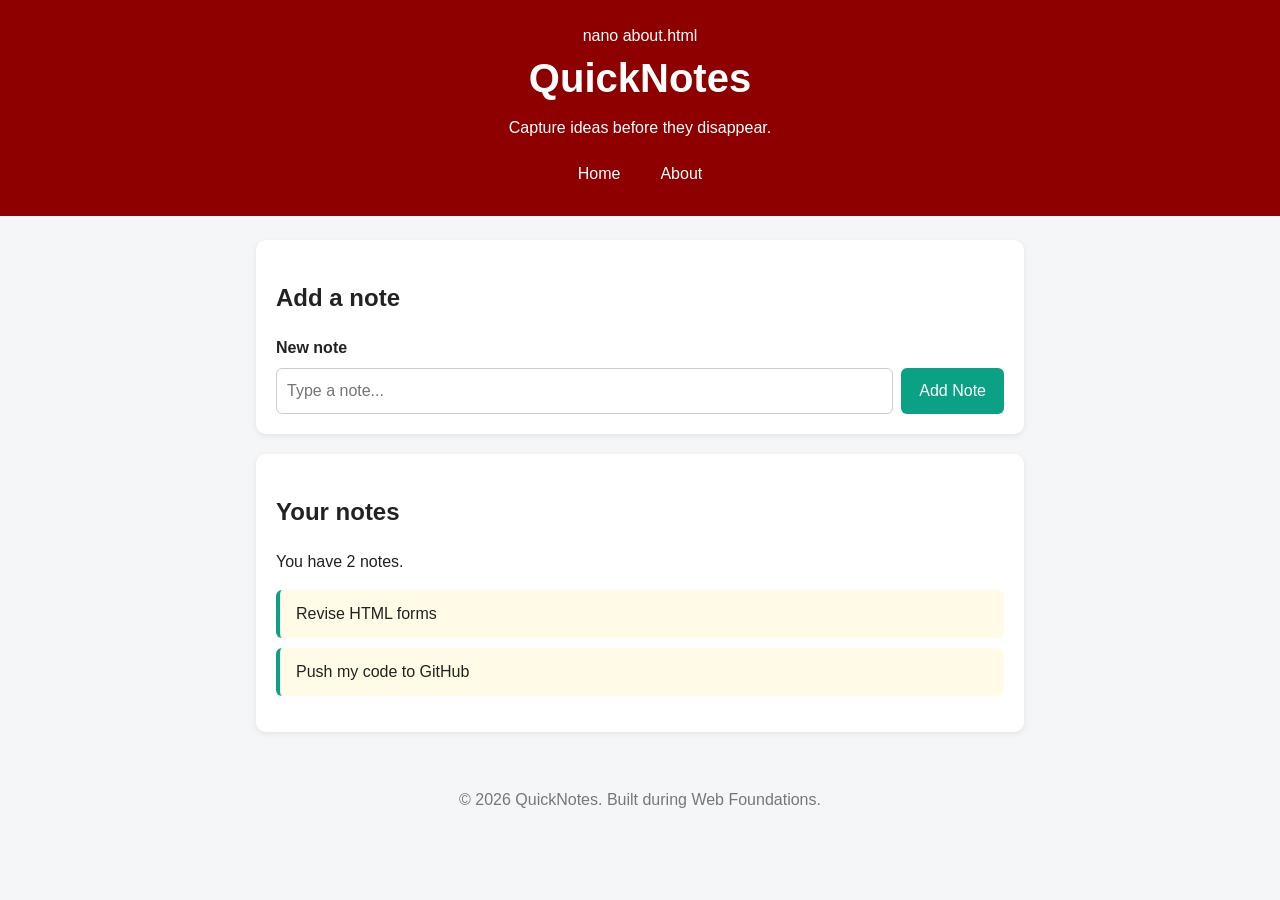
<file: day2/index.html>
<!DOCTYPE html>
<html lang="en">
  <head>
    <meta charset="UTF-8" />
    <meta name="viewport" content="width=device-width, initial-scale=1.0" />
    <title>QuickNotes</title>
    <link rel="stylesheet" href="style.css" />
  </head>
  <body>
    <header>nano about.html
      <h1>QuickNotes</h1>
      <p>Capture ideas before they disappear.</p>
      <nav>
       <a href="index.html">Home</a>
       <a href="about.html">About</a>
     </nav>
    </header>
 
    <main>
      <section>
        <h2>Add a note</h2>
        <form id="note-form">
          <label for="note-input">New note</label>
          <input type="text" id="note-input" placeholder="Type a note..." />
          <button type="submit">Add Note</button>
        </form>
      </section>
 
      <section>
        <h2>Your notes</h2>
        <p id="note-count">You have 2 notes.</p>
        <ul id="notes-list">
          <li class="note">Revise HTML forms</li>
          <li class="note">Push my code to GitHub</li>
        </ul>
      </section>
    </main>
 
    <footer>
      <p>&copy; 2026 QuickNotes. Built during Web Foundations.</p>
    </footer>
  </body>
</html>
</file>
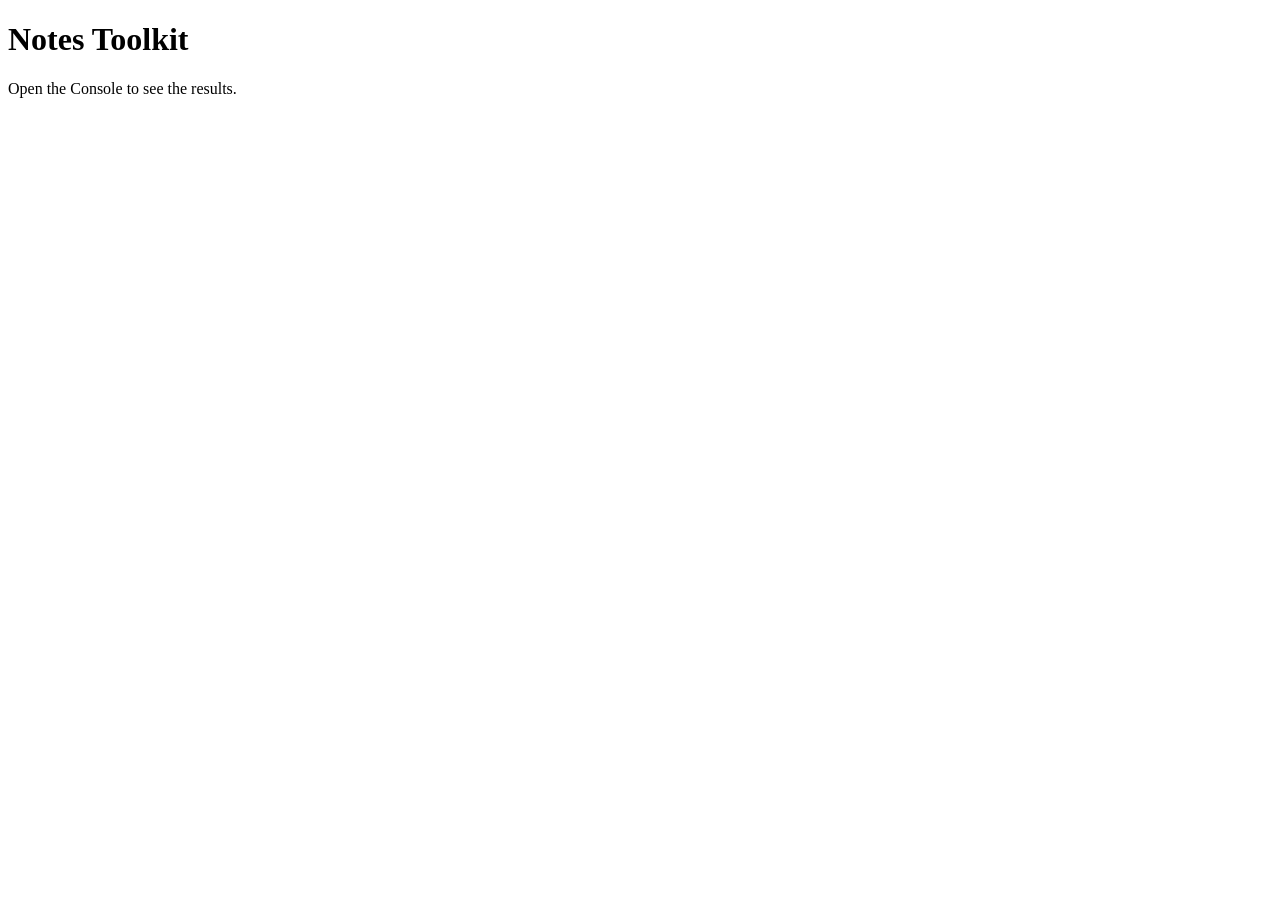
<file: day3/index.html>
<!DOCTYPE html>
<html lang="en">
  <head>
    <meta charset="UTF-8" />
    <meta name="viewport" content="width=device-width, initial-scale=1.0" />
    <title>Notes Toolkit</title>
    <script src="script.js" defer></script>
  </head>
  <body>
    <h1>Notes Toolkit</h1>
    <p>Open the Console to see the results.</p>
  </body>
</html>
</file>
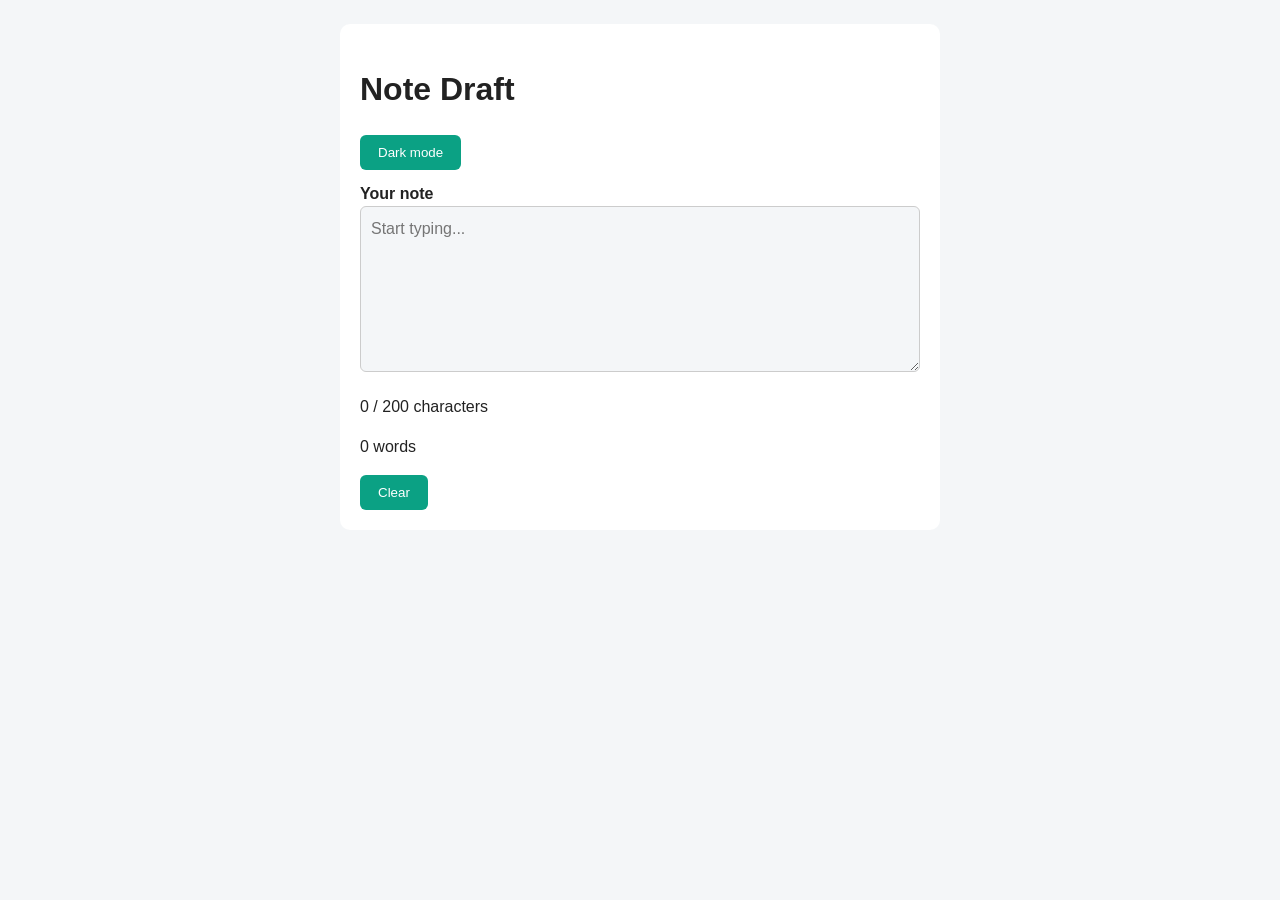
<file: day4/index.html>
<!DOCTYPE html>
<html lang="en">
  <head>
    <meta charset="UTF-8" />
    <meta name="viewport" content="width=device-width, initial-scale=1.0" />
    <title>Note Draft</title>
    <link rel="stylesheet" href="style.css" />
    <script src="script.js" defer></script>
  </head>
  <body>
    <main>
      <h1>Note Draft</h1>
      <button id="theme-toggle" type="button">Dark mode</button>

      <label for="note-text">Your note</label>
      <textarea id="note-text" rows="6" placeholder="Start typing..."></textarea>

      <p id="char-count">0 / 200 characters</p>
      <p id="word-count">0 words</p>

      <button id="clear-btn" type="button">Clear</button>
    </main>
  </body>
</html>
</file>
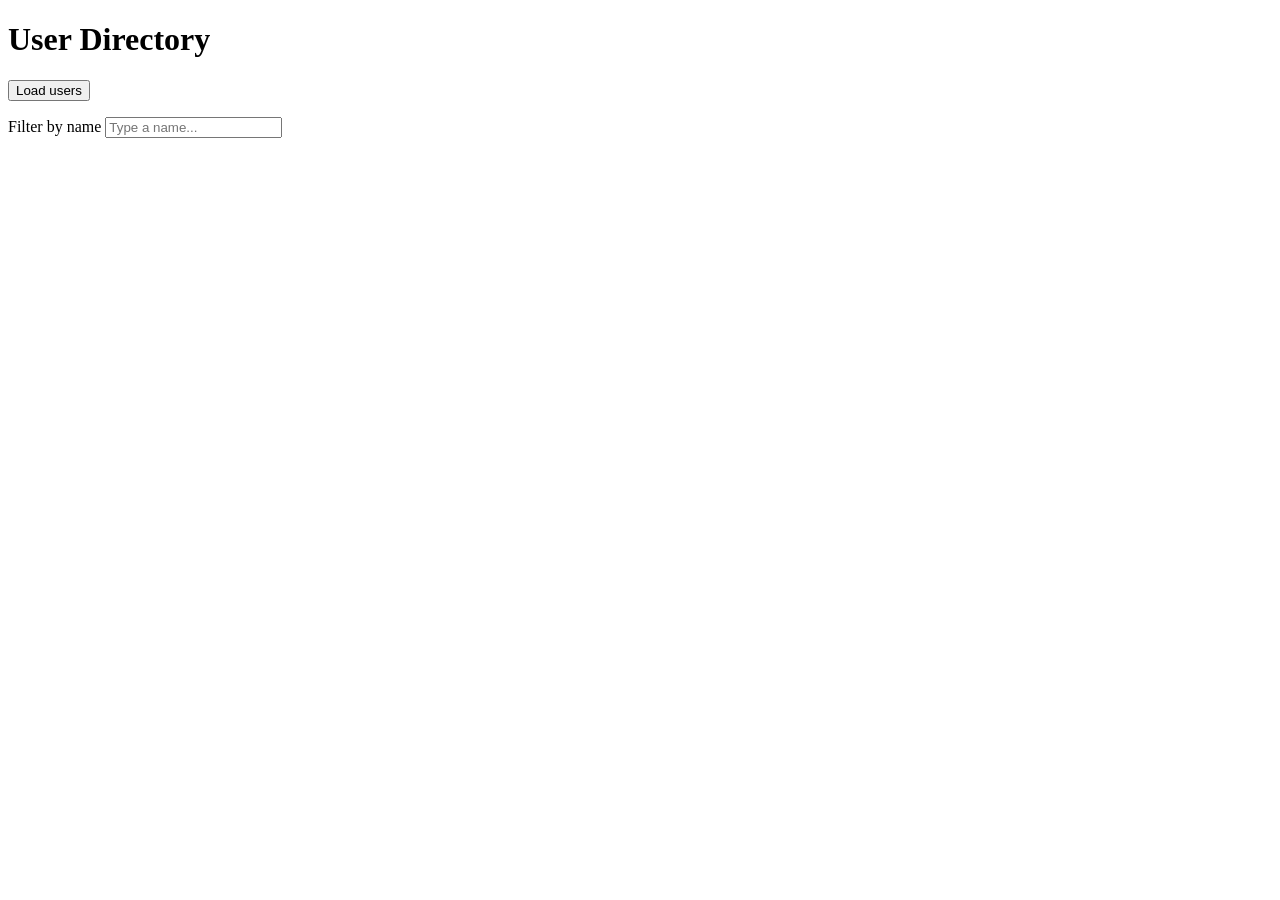
<file: day5/index.html>
<!DOCTYPE html>
<html lang="en">
  <head>
    <meta charset="UTF-8" />
    <meta name="viewport" content="width=device-width, initial-scale=1.0" />
    <title>User Directory</title>
    <script src="users.js" defer></script>
  </head>
  <body>
    <h1>User Directory</h1>

    <button id="load-users" type="button">Load users</button>

    <p>
      <label for="filter-input">Filter by name</label>
      <input type="text" id="filter-input" placeholder="Type a name..." />
    </p>

    <p id="status"></p>
    <ul id="users-list"></ul>
  </body>
</html>
</file>
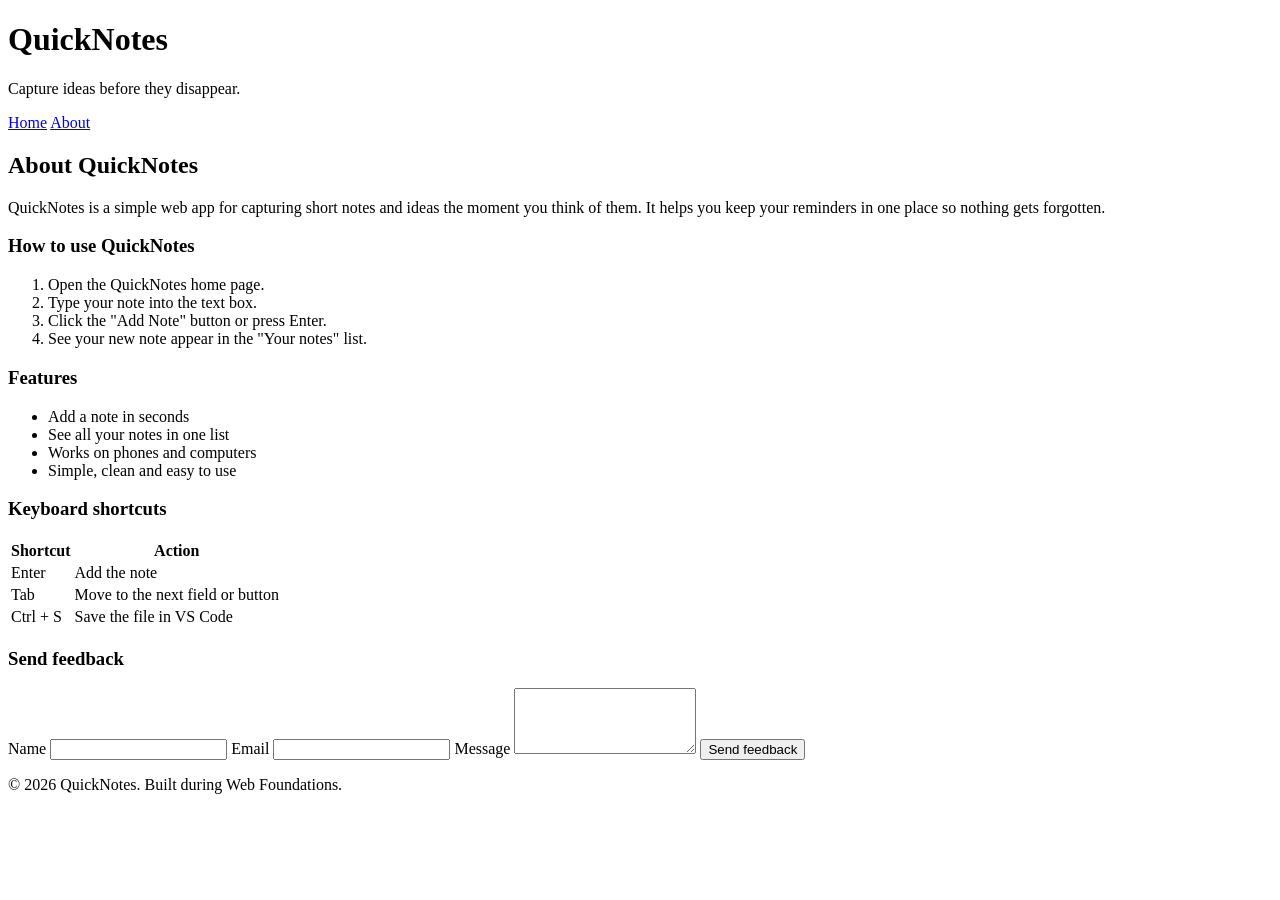
<file: day1/about.html>
<!DOCTYPE html>
<html lang="en">
  <head>
    <meta charset="UTF-8" />
    <meta name="viewport" content="width=device-width, initial-scale=1.0" />
    <title>About QuickNotes</title>
  </head>
  <body>
    <header>
      <h1>QuickNotes</h1>
      <p>Capture ideas before they disappear.</p>
      <nav>
        <a href="index.html">Home</a>
        <a href="about.html">About</a>
      </nav>
    </header>

    <main>
      <h2>About QuickNotes</h2>
      <p>
        QuickNotes is a simple web app for capturing short notes and ideas the moment you think of them.
        It helps you keep your reminders in one place so nothing gets forgotten.
      </p>

      <section>
        <h3>How to use QuickNotes</h3>
        <ol>
          <li>Open the QuickNotes home page.</li>
          <li>Type your note into the text box.</li>
          <li>Click the "Add Note" button or press Enter.</li>
          <li>See your new note appear in the "Your notes" list.</li>
        </ol>
      </section>

      <section>
        <h3>Features</h3>
        <ul>
          <li>Add a note in seconds</li>
          <li>See all your notes in one list</li>
          <li>Works on phones and computers</li>
          <li>Simple, clean and easy to use</li>
        </ul>
      </section>

      <section>
        <h3>Keyboard shortcuts</h3>
        <table>
          <thead>
            <tr>
              <th>Shortcut</th>
              <th>Action</th>
            </tr>
          </thead>
          <tbody>
            <tr>
              <td>Enter</td>
              <td>Add the note</td>
            </tr>
            <tr>
              <td>Tab</td>
              <td>Move to the next field or button</td>
            </tr>
            <tr>
              <td>Ctrl + S</td>
              <td>Save the file in VS Code</td>
            </tr>
          </tbody>
        </table>
      </section>

      <section>
        <h3>Send feedback</h3>
        <form id="feedback-form">
          <label for="name">Name</label>
          <input type="text" id="name" name="name" required />

          <label for="email">Email</label>
          <input type="email" id="email" name="email" required />

          <label for="message">Message</label>
          <textarea id="message" name="message" rows="4" required></textarea>

          <button type="submit">Send feedback</button>
        </form>
      </section>
    </main>

    <footer>
      <p>&copy; 2026 QuickNotes. Built during Web Foundations.</p>
    </footer>
  </body>
</html>
</file>
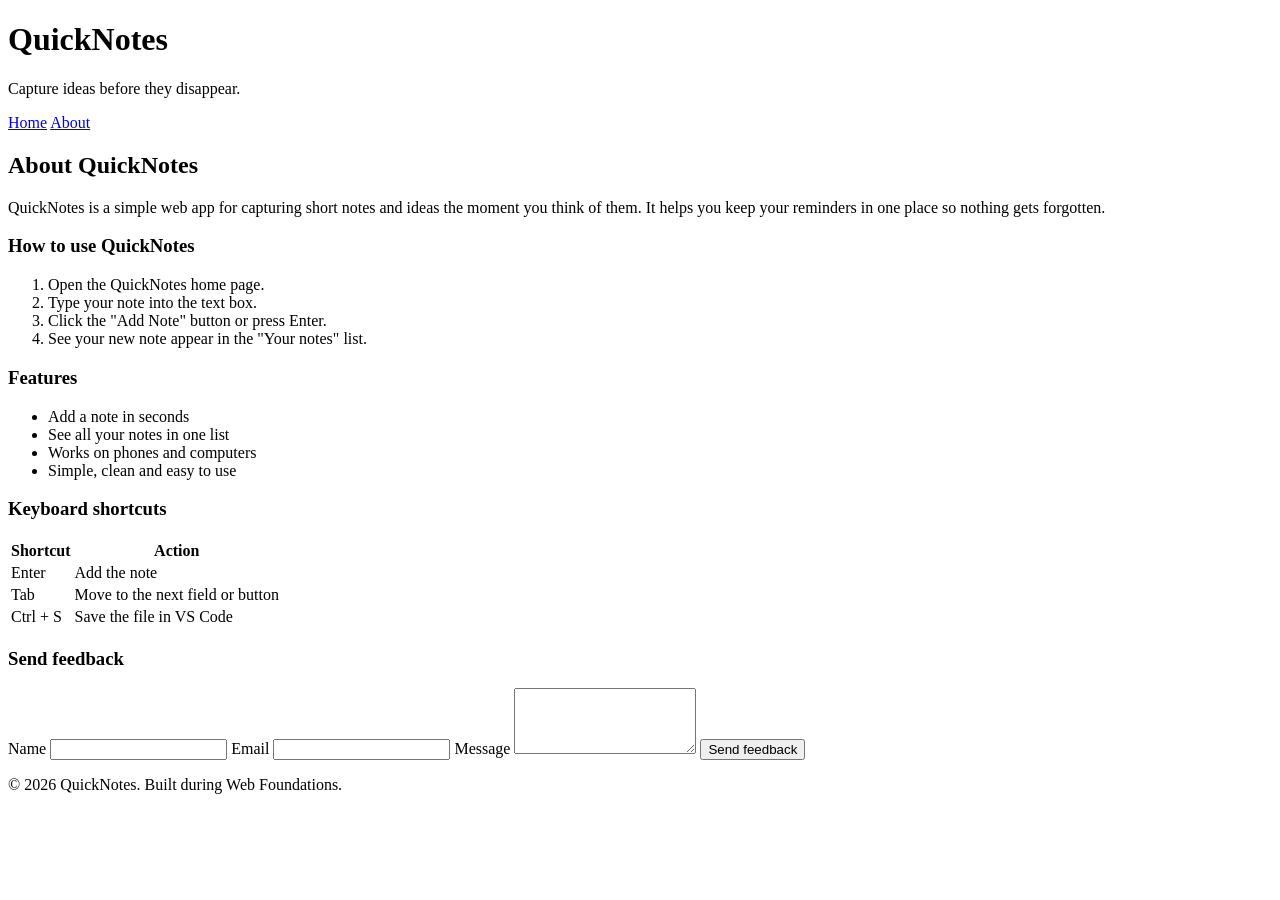
<file: day2/about.html>
<!DOCTYPE html>
<html lang="en">
  <head>
    <meta charset="UTF-8" />
    <meta name="viewport" content="width=device-width, initial-scale=1.0" />
    <title>About QuickNotes</title>
  </head>
  <body>
    <header>
      <h1>QuickNotes</h1>
      <p>Capture ideas before they disappear.</p>
      <nav>
        <a href="index.html">Home</a>
        <a href="about.html">About</a>
      </nav>
    </header>

    <main>
      <h2>About QuickNotes</h2>
      <p>
        QuickNotes is a simple web app for capturing short notes and ideas the moment you think of them.
        It helps you keep your reminders in one place so nothing gets forgotten.
      </p>

      <section>
        <h3>How to use QuickNotes</h3>
        <ol>
          <li>Open the QuickNotes home page.</li>
          <li>Type your note into the text box.</li>
          <li>Click the "Add Note" button or press Enter.</li>
          <li>See your new note appear in the "Your notes" list.</li>
        </ol>
      </section>

      <section>
        <h3>Features</h3>
        <ul class="features">
          <li>Add a note in seconds</li>
          <li>See all your notes in one list</li>
          <li>Works on phones and computers</li>
          <li>Simple, clean and easy to use</li>
        </ul>
      </section>

      <section>
        <h3>Keyboard shortcuts</h3>
        <table>
          <thead>
            <tr>
              <th>Shortcut</th>
              <th>Action</th>
            </tr>
          </thead>
          <tbody>
            <tr>
              <td>Enter</td>
              <td>Add the note</td>
            </tr>
            <tr>
              <td>Tab</td>
              <td>Move to the next field or button</td>
            </tr>
            <tr>
              <td>Ctrl + S</td>
              <td>Save the file in VS Code</td>
            </tr>
          </tbody>
        </table>
      </section>

      <section>
        <h3>Send feedback</h3>
        <form id="feedback-form">
          <label for="name">Name</label>
          <input type="text" id="name" name="name" required />

          <label for="email">Email</label>
          <input type="email" id="email" name="email" required />

          <label for="message">Message</label>
          <textarea id="message" name="message" rows="4" required></textarea>

          <button type="submit">Send feedback</button>
        </form>
      </section>
    </main>

    <footer>
      <p>&copy; 2026 QuickNotes. Built during Web Foundations.</p>
    </footer>
  </body>
</html>
</file>
<file: day2/style.css>
*,
*::before,
*::after {
  box-sizing: border-box;
}

body {
  margin: 0;
  font-family: "Segoe UI", Arial, sans-serif;
  background-color: #f4f6f8;
  color: #222;
  line-height: 1.5;
}

/* 2. Header */
header {
  background-color: #8e0000;
  color: white;
  text-align: center;
  padding: 24px 16px;
}

header h1 {
  margin: 0;
  font-size: 2.5rem;
}

header p {
  margin: 8px 0 16px;
}

/* 3. Navigation (Flexbox) */
nav {
  display: flex;
  justify-content: center;
  gap: 16px;
}

nav a {
  color: white;
  text-decoration: none;
  padding: 6px 12px;
  border-radius: 6px;
  transition: background-color 0.2s ease, transform 0.2s ease;
}

nav a:hover {
  background-color: rgba(255, 255, 255, 0.25);
  transform: translateY(-2px);
}

/* 4. Centred main and white section cards */
main {
  max-width: 800px;
  margin: 24px auto;
  padding: 0 16px;
}

section {
  background: white;
  padding: 20px;
  border-radius: 10px;
  margin-bottom: 20px;
  box-shadow: 0 2px 6px rgba(0, 0, 0, 0.08);
}

footer {
  text-align: center;
  color: #777;
  padding: 16px;
}

/* 5. Home page: add-note form and notes list */
#note-form {
  display: flex;
  gap: 8px;
  flex-wrap: wrap;
}

#note-form label {
  width: 100%;
  font-weight: bold;
}

#note-input {
  flex: 1;
}

#notes-list {
  list-style: none;
  padding: 0;
}

.note {
  background-color: #fffbe6;
  border-left: 4px solid #0ba184;
  padding: 12px 16px;
  margin-bottom: 10px;
  border-radius: 6px;
}

/* 6. Features list (CSS Grid cards) */
.features {
  display: grid;
  grid-template-columns: repeat(auto-fit, minmax(180px, 1fr));
  gap: 16px;
  list-style: none;
  padding: 0;
}

.features li {
  background-color: #fffbe6;
  border-left: 4px solid #0ba184;
  padding: 16px;
  border-radius: 8px;
}

/* 7. Keyboard shortcuts table */
table {
  width: 100%;
  border-collapse: collapse;
}

th,
td {
  border: 1px solid #ccc;
  padding: 10px 12px;
  text-align: left;
}

th {
  background-color: #8e0000;
  color: white;
}

/* 8. Feedback form (stacked, full width) */
#feedback-form {
  display: flex;
  flex-direction: column;
  gap: 8px;
}

#feedback-form label {
  font-weight: bold;
}

input,
textarea {
  width: 100%;
  padding: 10px;
  border: 1px solid #ccc;
  border-radius: 6px;
  font: inherit;
}

input:focus,
textarea:focus {
  outline: 2px solid #0ba184;
  border-color: #0ba184;
}

/* 9. Buttons with transition */
button {
  background-color: #0ba184;
  color: white;
  border: none;
  padding: 10px 18px;
  border-radius: 6px;
  font-size: 1rem;
  cursor: pointer;
  transition: background-color 0.2s ease, transform 0.2s ease;
}

button:hover {
  background-color: #088a70;
  transform: translateY(-2px);
}

/* 10. Phones */
@media (max-width: 600px) {
  header {
    padding: 12px 8px;
  }

  header h1 {
    font-size: 1.5rem;
  }

  #note-form {
    flex-direction: column;
  }
}
</file>
<file: day4/style.css>
:root {
  --bg: #f4f6f8;
  --text: #222;
  --card: #ffffff;
  --border: #cccccc;
  --accent: #0ba184;
}

body.dark {
  --bg: #121212;
  --text: #eeeeee;
  --card: #1e1e1e;
  --border: #444444;
  --accent: #2dd4b0;
}

*, *::before, *::after { box-sizing: border-box; }

body {
  margin: 0;
  font-family: "Segoe UI", Arial, sans-serif;
  background-color: var(--bg);
  color: var(--text);
  line-height: 1.5;
}

main {
  max-width: 600px;
  margin: 24px auto;
  padding: 20px;
  background: var(--card);
  border-radius: 10px;
}

label { font-weight: bold; display: block; margin-top: 12px; }

textarea {
  width: 100%;
  padding: 10px;
  font: inherit;
  color: var(--text);
  background: var(--bg);
  border: 1px solid var(--border);
  border-radius: 6px;
}

button {
  background-color: var(--accent);
  color: #fff;
  border: none;
  padding: 10px 18px;
  border-radius: 6px;
  cursor: pointer;
}

.warning { color: orange; }
.over { color: red; font-weight: bold; }
</file>
